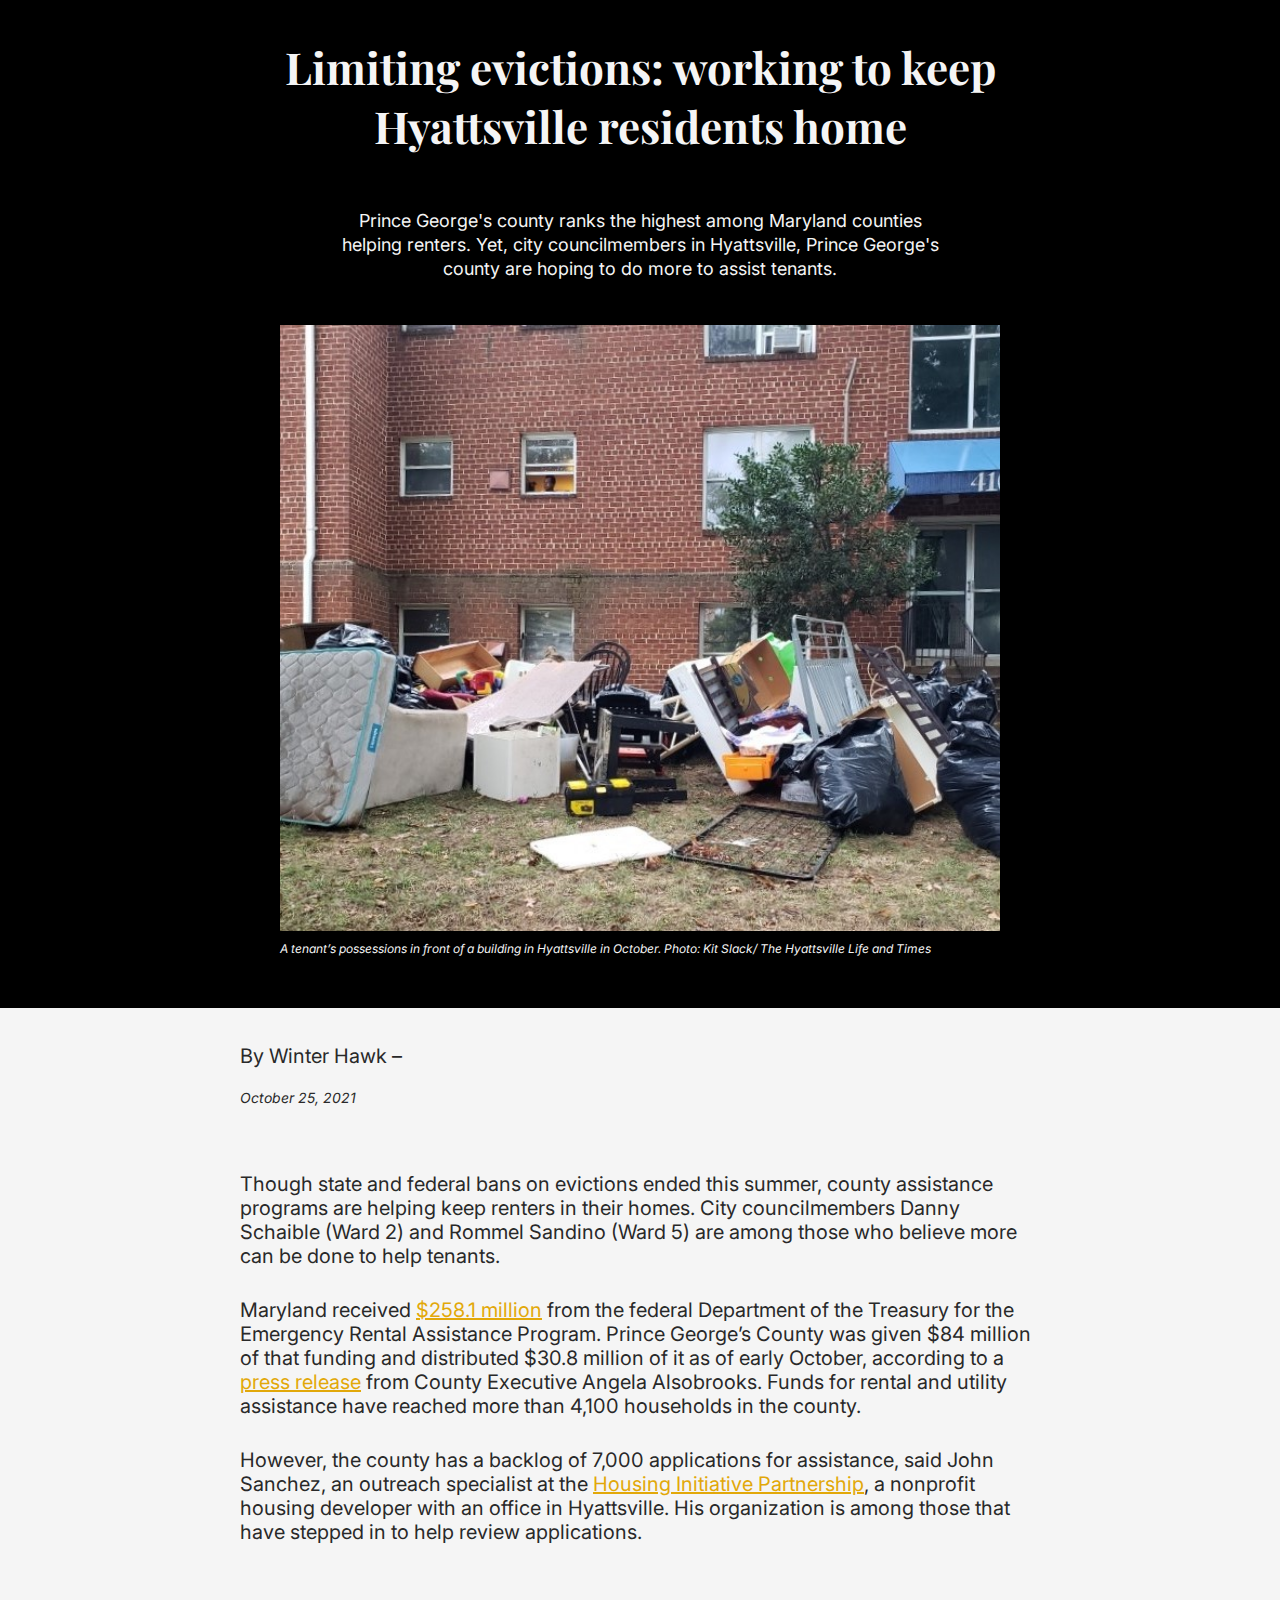
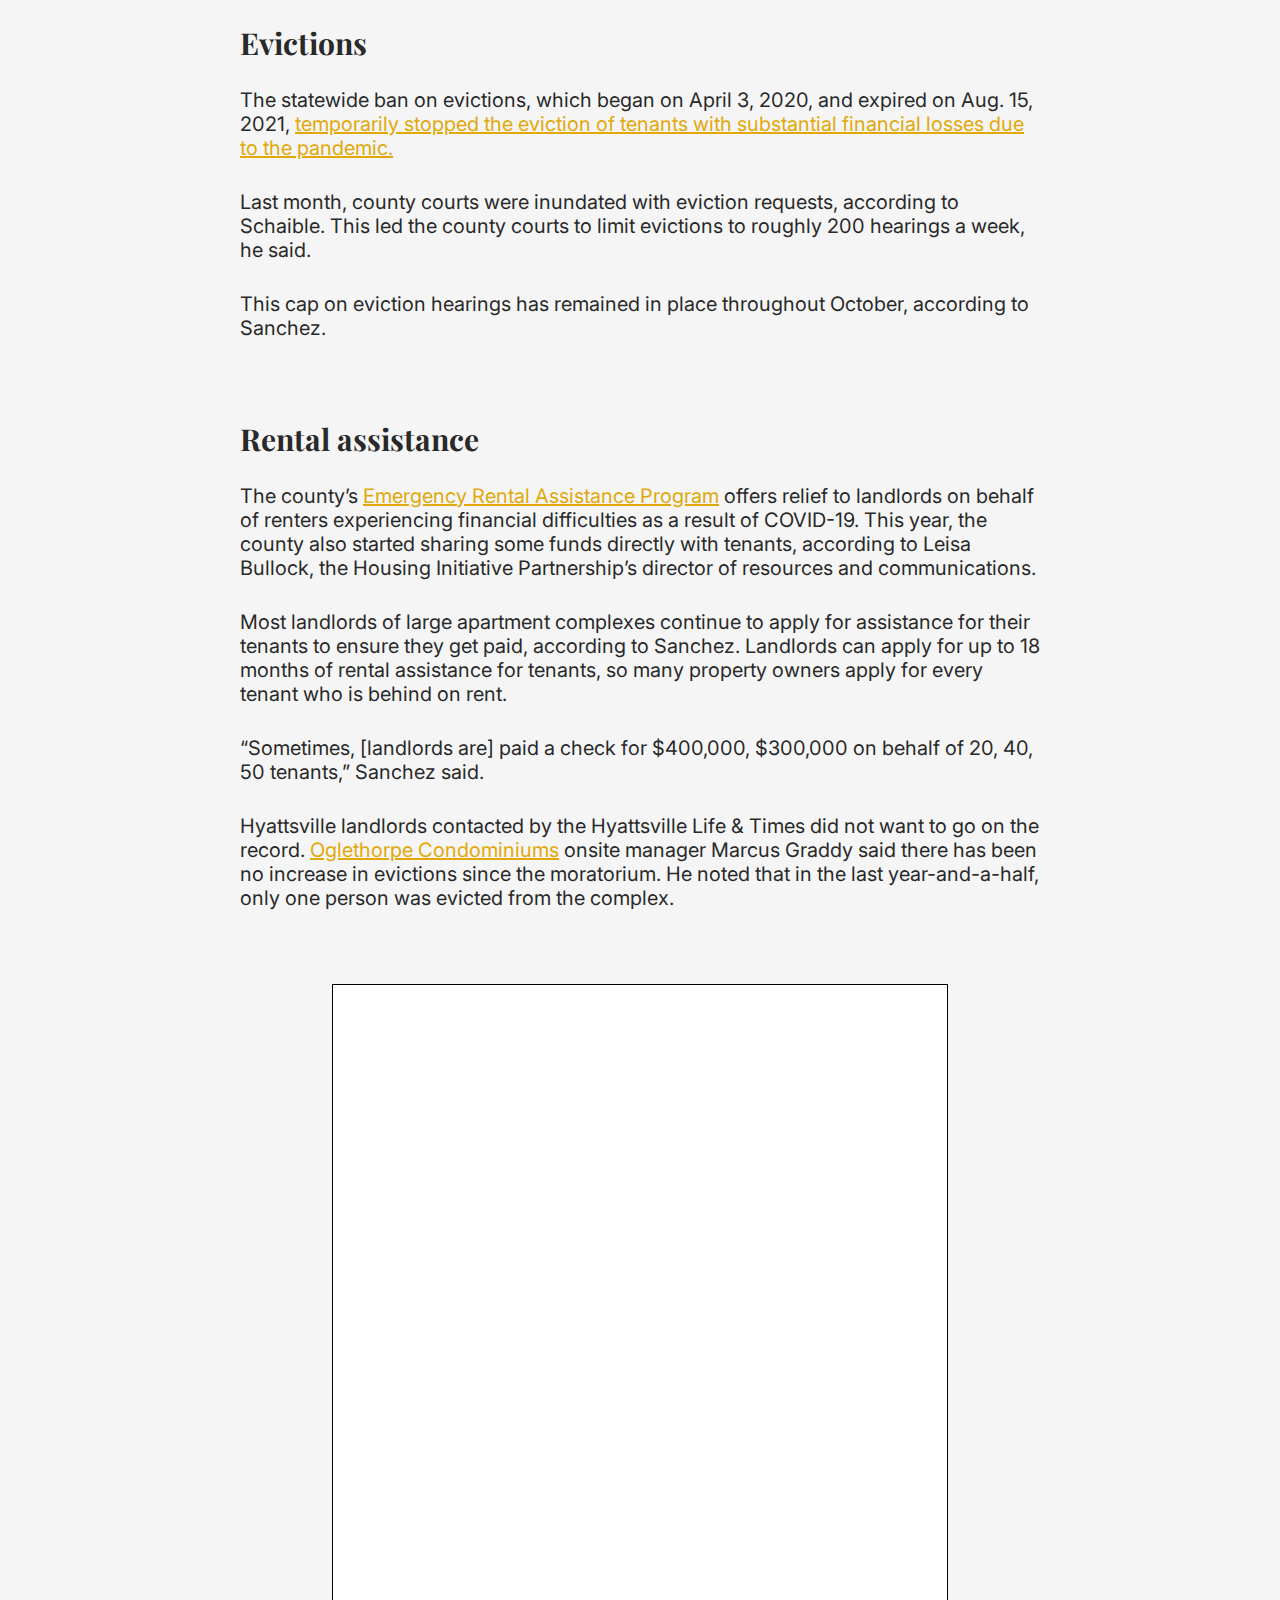
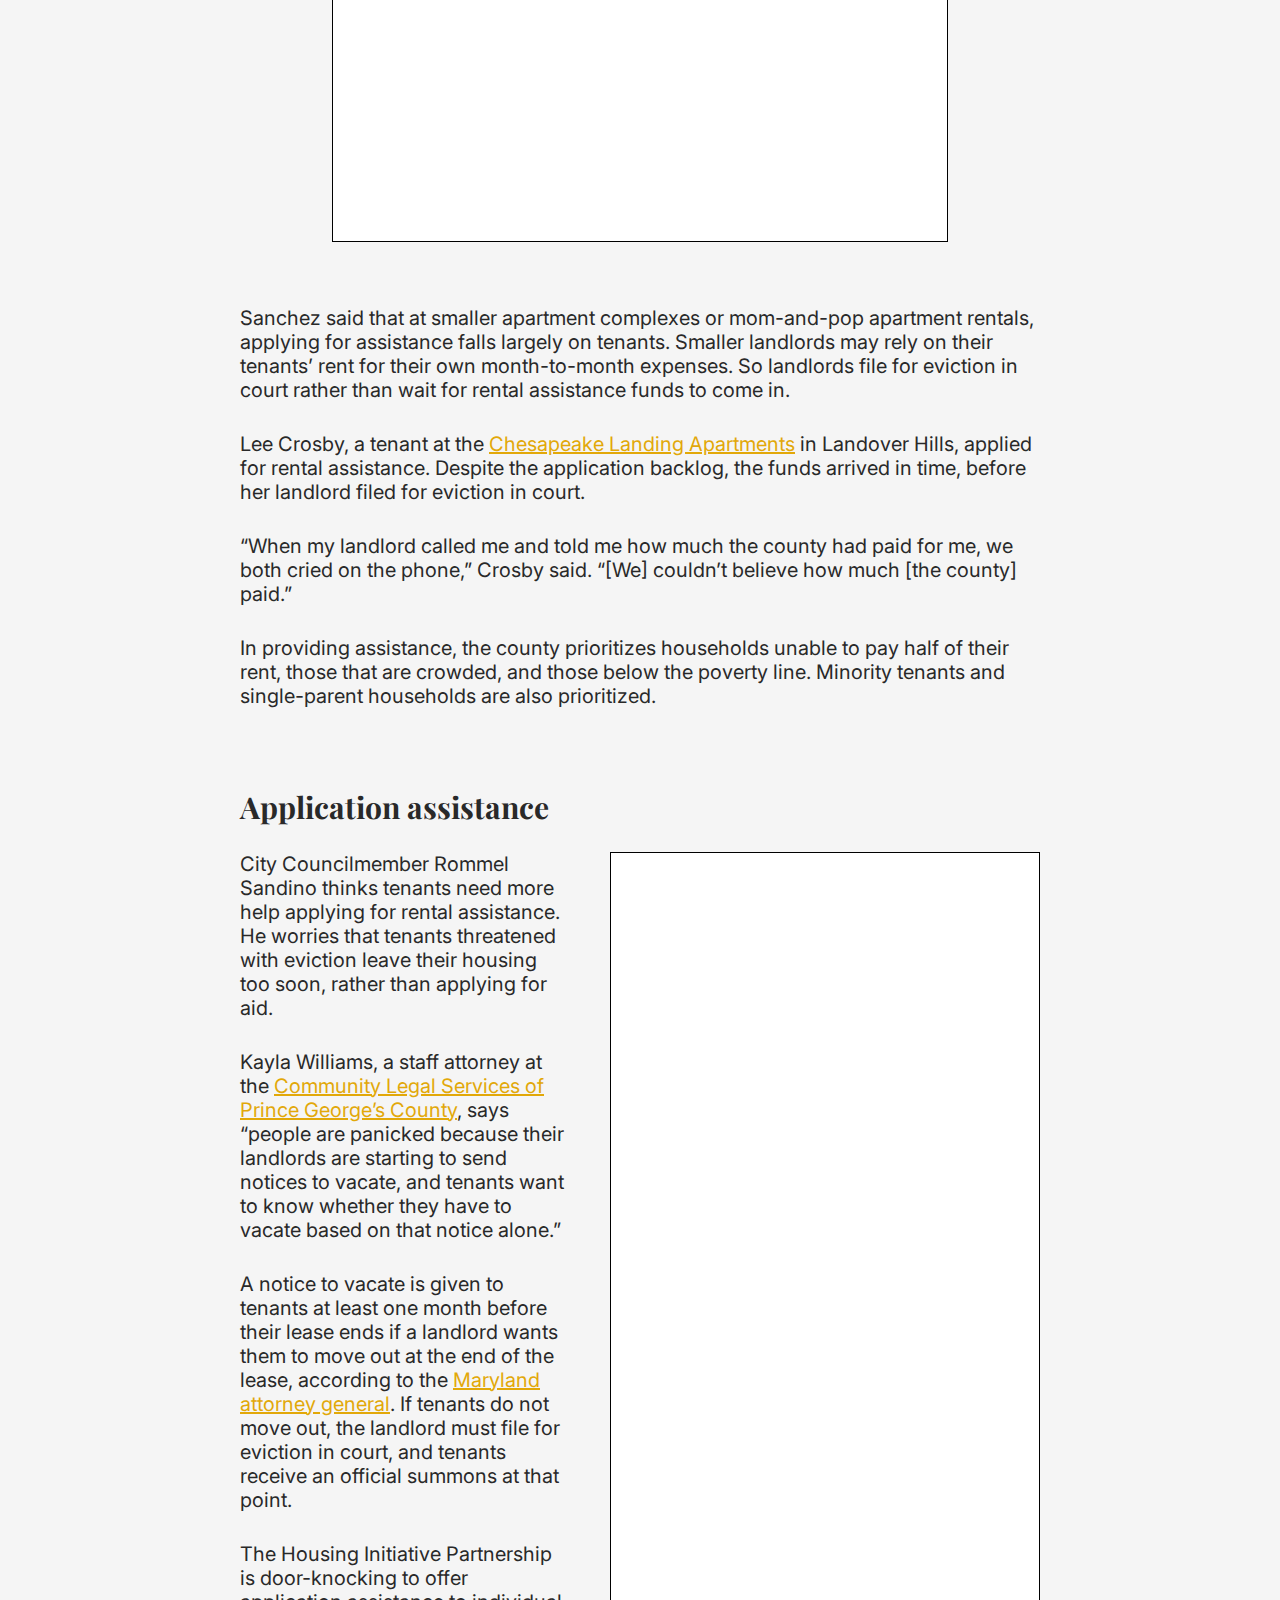
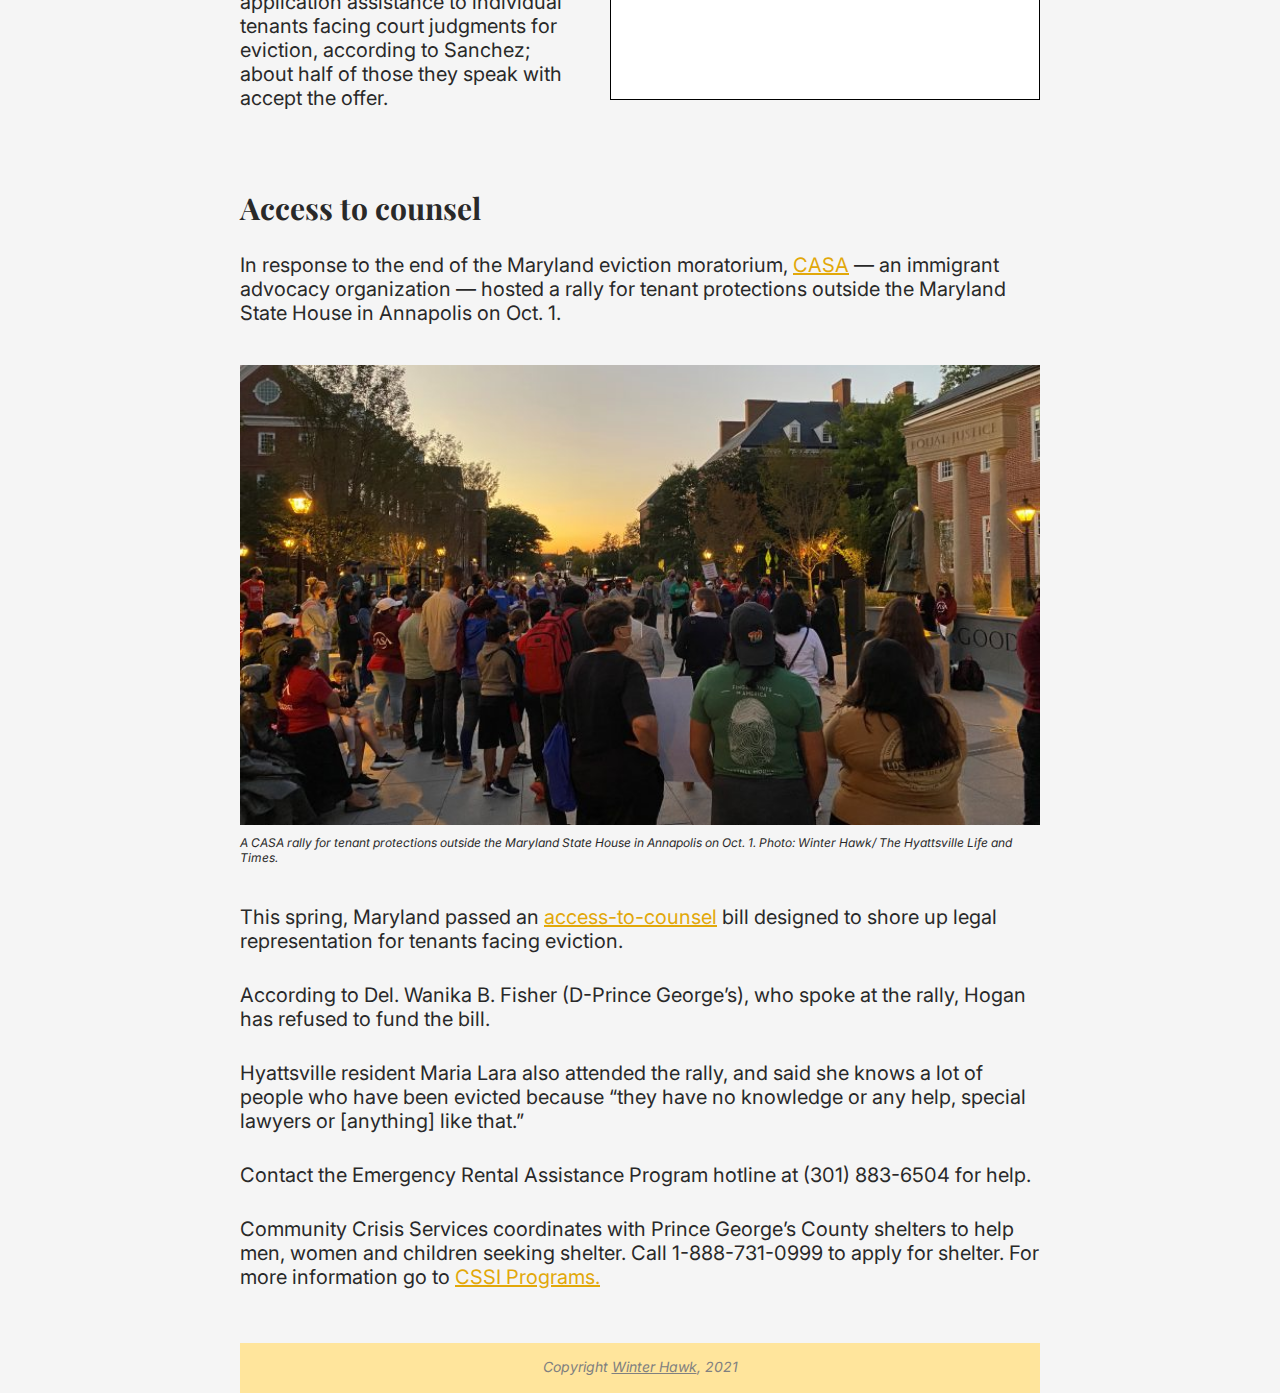
<file: index.html>
<!DOCTYPE html>
<html lang="en">
   <head>
      <meta charset="utf-8">
      <meta name="viewport" content="width=device-width, initial-scale=1.0">
      <meta name="author" content="Winter Hawk">
      <meta name="description" content="Limiting evictions in Hyattsville">
      <meta property="og:title" content="Limiting evictions: working to keep Hyattsville residents home">
      <meta name="keywords" content="Evictions, Hyattsville, Federal, Assistance, Application, Emergency Rental Assistance Program">
      <meta property="og:description" content="City councilmembers and nonprofits in Hyattsville are working to keep renters in their homes">
      <meta property="og:type" content="website">
      <title>Limiting evictions: working to keep Hyattsville residents home</title>
      <link href="https://fonts.googleapis.com/css2?family=Playfair+Display&display=swap" rel="stylesheet">
      <link href="https://fonts.googleapis.com/css2?family=Inter:wght@300&display=swap" rel="stylesheet">
      <link rel="stylesheet" href="styles.css" type="text/css">
   </head>
   <body>
<!-- header -->
      <div class="header-container">
         <div class="container">
            <h1>Limiting evictions: working to keep Hyattsville residents home</h1>
            <br>
            <p class="subhead">Prince George's county ranks the highest among Maryland counties helping renters. Yet, city councilmembers in Hyattsville, Prince George's county are hoping to do more to assist tenants.  </p>
            <br>
            <figure>
              <img src="Assets/October-eviction.jpeg" alt="Eviction">
              <figcaption> A tenant’s possessions in front of a building in Hyattsville in October. Photo: Kit Slack/ The Hyattsville Life and Times </figcaption>
            </figure>
            <br>
         </div>
      </div>
      <div class="text-container">
         <div class="container">
            <p>By Winter Hawk – </p>
            <p class="date"> October 25, 2021 </p>
            <br>
<!-- section1 -->
            <p>Though state and federal bans on evictions ended this summer, county assistance programs are helping keep renters in their homes. City councilmembers Danny Schaible (Ward 2) and Rommel Sandino (Ward 5) are among those who believe more can be done to help tenants.</p>
            <p>Maryland received <a href="https://home.treasury.gov/system/files/136/Emergency-Rental-Assistance-Payments-to-States-and-Eligible-Units-of-Local-Government.pdf" target="_blank">$258.1 million</a> from the federal Department of the Treasury for the Emergency Rental Assistance Program. Prince George’s County was given $84 million of that funding and distributed $30.8 million of it as of early October, according to a <a href="https://www.princegeorgescountymd.gov/ArchiveCenter/ViewFile/Item/3580" target="_blank">press release</a> from County Executive Angela Alsobrooks. Funds for rental and utility assistance have reached more than 4,100 households in the county.</p>
            <p>However, the county has a backlog of 7,000 applications for assistance, said John Sanchez, an outreach specialist at the <a href="https://hiphomes.org/" target="_blank">Housing Initiative Partnership</a>, a nonprofit housing developer with an office in Hyattsville. His organization is among those that have stepped in to help review applications.</p>
            <br>
<!-- section2 -->
            <h2>Evictions</h2>
            <p>The statewide ban on evictions, which began on April 3, 2020, and expired on Aug. 15, 2021, <a href="https://governor.maryland.gov/wp-content/uploads/2020/12/Evictions-Repossessions-Foreclosures-3d-AMENDED-12.17.20.pdf" target="_blank">temporarily stopped the eviction of tenants with substantial financial losses due to the pandemic.</a></p>
            <p>Last month, county courts were inundated with eviction requests, according to Schaible. This led the county courts to limit evictions to roughly 200 hearings a week, he said.</p>
            <p>This cap on eviction hearings has remained in place throughout October, according to Sanchez.</p>
            <br>
<!-- section3 -->
            <h2>Rental assistance</h2>
            <div>
               <p>The county’s <a href="https://www.princegeorgescountymd.gov/3703/Emergency-Rental-Assistance-Program" target="_blank">Emergency Rental Assistance Program</a> offers relief to landlords on behalf of renters experiencing financial difficulties as a result of COVID-19. This year, the county also started sharing some funds directly with tenants, according to Leisa Bullock, the Housing Initiative Partnership’s director of resources and communications. </p>
               <p> Most landlords of large apartment complexes continue to apply for assistance for their tenants to ensure they get paid, according to Sanchez. Landlords can apply for up to 18 months of rental assistance for tenants, so many property owners apply for every tenant who is behind on rent. </p>
               <p> “Sometimes, [landlords are] paid a check for $400,000, $300,000 on behalf of 20, 40, 50 tenants,” Sanchez said. </p>
               <p> Hyattsville landlords contacted by the Hyattsville Life & Times did not want to go on the record. <a href="https://www.facebook.com/MyOglethorpe/" target="_blank">Oglethorpe Condominiums</a> onsite manager Marcus Graddy said there has been no increase in evictions since the moratorium. He noted that in the last year-and-a-half, only one person was evicted from the complex.</p>
               <br>
            </div>
            <div class="image image1">
               <iframe title="Emergency Rental Assistance Program Applications " aria-label="Table" id="datawrapper-chart-BpOso" src="https://datawrapper.dwcdn.net/BpOso/4/" style="width: 0; min-width: 100% !important; border: none;" height="837"></iframe><script>!function(){"use strict";window.addEventListener("message",(function(e){if(void 0!==e.data["datawrapper-height"]){var t=document.querySelectorAll("iframe");for(var a in e.data["datawrapper-height"])for(var r=0;r<t.length;r++){if(t[r].contentWindow===e.source)t[r].style.height=e.data["datawrapper-height"][a]+"px"}}}))}();
               </script>
            </div>
            <br>
            <p> Sanchez said that at smaller apartment complexes or mom-and-pop apartment rentals, applying for assistance falls largely on tenants. Smaller landlords may rely on their tenants’ rent for their own month-to-month expenses. So landlords file for eviction in court rather than wait for rental assistance funds to come in. </p>
            <p>Lee Crosby, a tenant at the <a href="https://chesapeakelandingapartments.com/" target="_blank">Chesapeake Landing Apartments</a> in Landover Hills, applied for rental assistance. Despite the application backlog, the funds arrived in time, before her landlord filed for eviction in court.</p>
            <p> “When my landlord called me and told me how much the county had paid for me, we both cried on the phone,” Crosby said. “[We] couldn’t believe how much [the county] paid.” </p>
            <p> In providing assistance, the county prioritizes households unable to pay half of their rent, those that are crowded, and those below the poverty line. Minority tenants and single-parent households are also prioritized. </p>
            <br>
<!-- section4 -->
            <h2>Application assistance</h2>
            <div class="image-wrapper">
               <div>
                  <p class="margin"> City Councilmember Rommel Sandino thinks tenants need more help applying for rental assistance. He worries that tenants threatened with eviction leave their housing too soon, rather than applying for aid. </p>
                  <p> Kayla Williams, a staff attorney at the <a href="https://www.clspgc.org/" target="_blank">Community Legal Services of Prince George’s County</a>, says “people are panicked because their landlords are starting to send notices to vacate, and tenants want to know whether they have to vacate based on that notice alone.” </p>
                  <p> A notice to vacate is given to tenants at least one month before their lease ends if a landlord wants them to move out at the end of the lease, according to the <a href="https://www.marylandattorneygeneral.gov/CPD%20Documents/Tips-Publications/81.pdf" target="_blank">Maryland attorney general</a>. If tenants do not move out, the landlord must file for eviction in court, and tenants receive an official summons at that point. </p>
                  <p> The Housing Initiative Partnership is door-knocking to offer application assistance to individual tenants facing court judgments for eviction, according to Sanchez; about half of those they speak with accept the offer. </p>
               </div>
               <div class="image image2">
                 <iframe title="Households Assisted with Federal Covid-19 Relief Funds" aria-label="Grouped Bars" id="datawrapper-chart-jTeol" src="https://datawrapper.dwcdn.net/jTeol/2/" style="width: 0; min-width: 100% !important; border: none;" height="827"></iframe><script>!function(){"use strict";window.addEventListener("message",(function(e){if(void 0!==e.data["datawrapper-height"]){var t=document.querySelectorAll("iframe");for(var a in e.data["datawrapper-height"])for(var r=0;r<t.length;r++){if(t[r].contentWindow===e.source)t[r].style.height=e.data["datawrapper-height"][a]+"px"}}}))}();
                 </script>
               </div>
            </div>
            <br>
<!-- section5 -->
            <h2> Access to counsel </h2>
            <p> In response to the end of the Maryland eviction moratorium, <a href="https://wearecasa.org/" target="_blank">CASA</a> — an immigrant advocacy organization — hosted a rally for tenant protections outside the Maryland State House in Annapolis on Oct. 1. </p>
            <figure class="rally-container">
              <img src="assets/CASA-rally.jpg" alt="CASA Rally">
              <figcaption> A CASA rally for tenant protections outside the Maryland State House in Annapolis on Oct. 1. Photo: Winter Hawk/ The Hyattsville Life and Times. </figcaption>
            </figure>
            <p> This spring, Maryland passed an <a href="https://trackbill.com/bill/maryland-house-bill-18-landlord-and-tenant-residential-tenants-access-to-counsel/1957976/" target="_blank">access-to-counsel</a> bill designed to shore up legal representation for tenants facing eviction. </p>
            <p> According to Del. Wanika B. Fisher (D-Prince George’s), who spoke at the rally, Hogan has refused to fund the bill. </p>
            <p> Hyattsville resident Maria Lara also attended the rally, and said she knows a lot of people who have been evicted because “they have no knowledge or any help, special lawyers or [anything] like that.” </p>
            <p> Contact the Emergency Rental Assistance Program hotline at (301) 883-6504 for help. </p>
            <p> Community Crisis Services coordinates with Prince George’s County shelters to help men, women and children seeking shelter. Call 1-888-731-0999 to apply for shelter. For more information go to <a href="https://www.communitycrisis.org/?page_id=1098#1462406111928-669ebdb4-e2aa" target="_blank">CSSI Programs. </a> </p>
            <br>
<!-- footer -->
            <div class="footer">
               <div class= "copyright">
                  Copyright <a class="copyright" href="https://winter-hawk.github.io/" target="_blank"> Winter Hawk</a>, 2021
               </div>
            </div>
         </div>
      </div>
   </body>
</html>
</file>
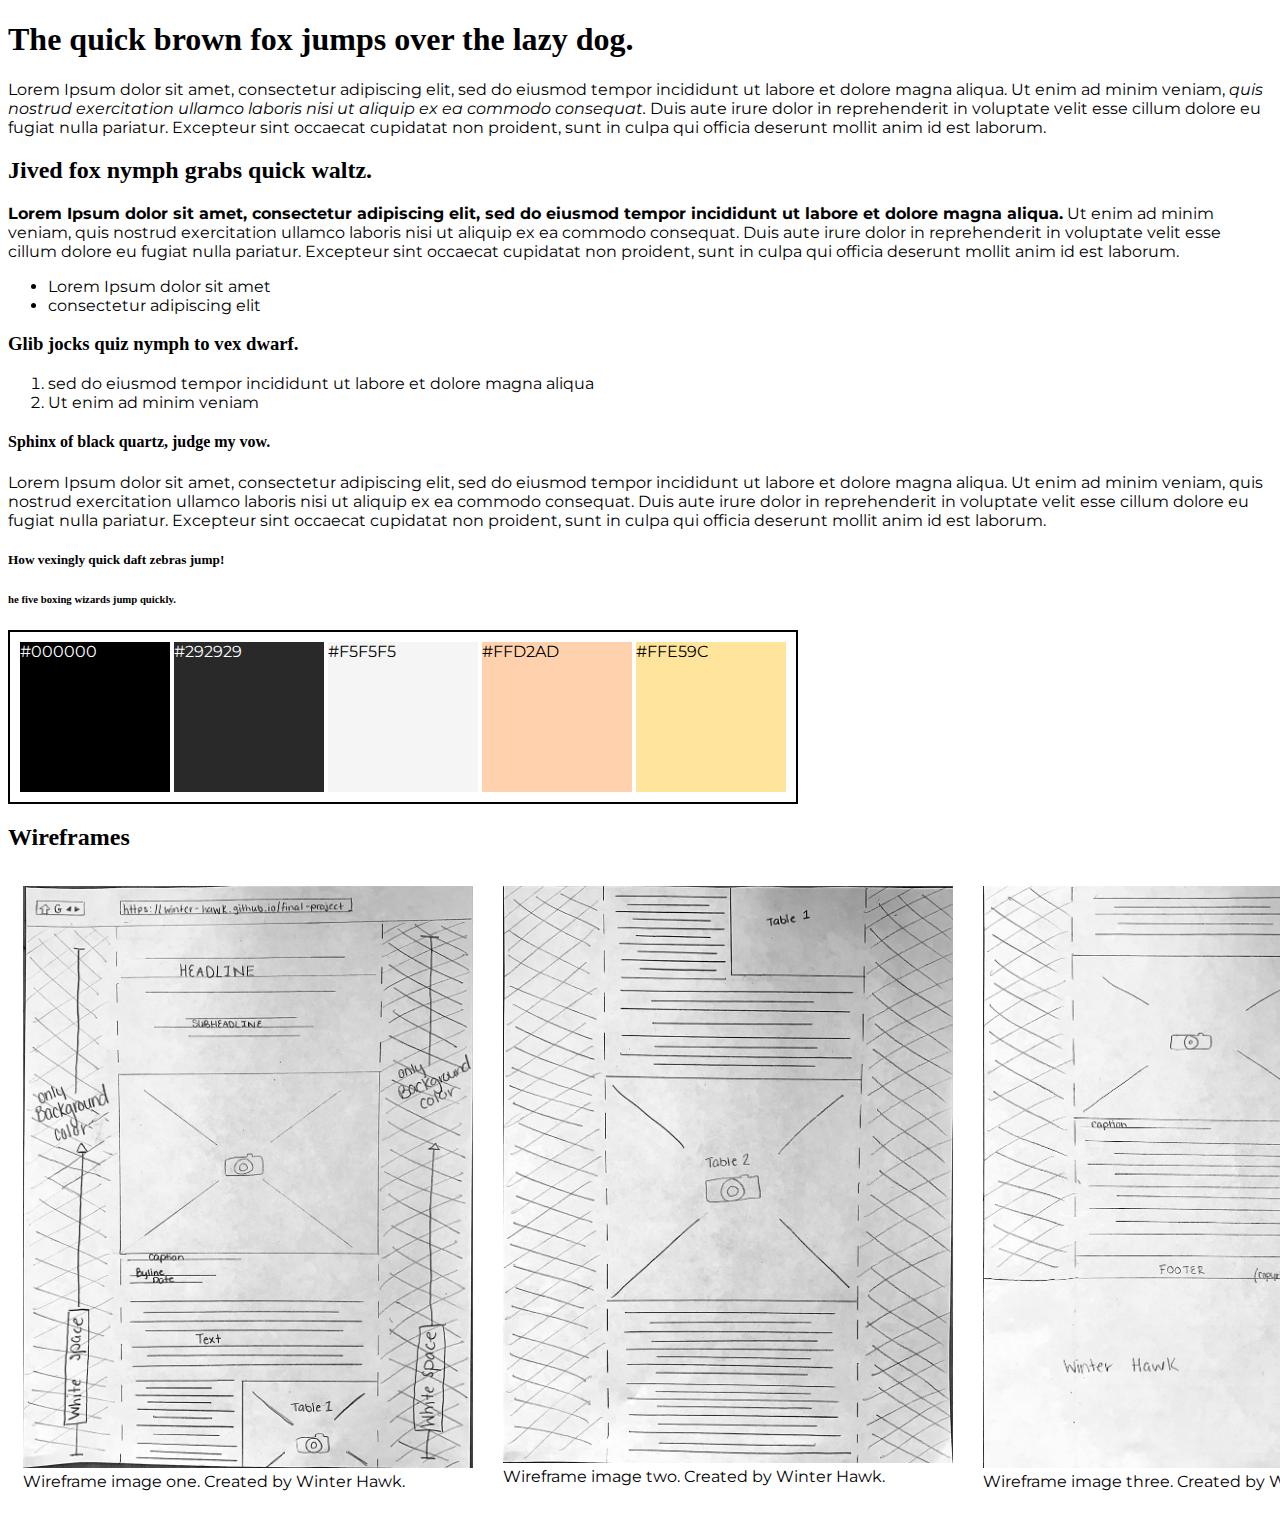
<file: design-inspiration/design.html>
<!DOCTYPE html>

<html lang="zxx">
<head>
  <meta charset="utf-8">
  <meta name="viewport" content="width=device-width, initial-scale=1">

  <title>Design lookbook</title>

  <link href="https://fonts.googleapis.com/css2?family=Lora:ital,wght@0,400;0,700;1,400;1,600&family=Montserrat:ital@0;1&family=Zen+Old+Mincho:wght@400;700&display=swap" rel="stylesheet">
  <link href="https://fonts.googleapis.com/css2?family=Lora:ital,wght@0,400;0,700;1,400;1,600&family=Montserrat:ital@0;1&family=Zen+Old+Mincho:wght@400;700&display=swap" rel="stylesheet">

  <link rel="stylesheet" href="styles.css">

</head>

<body>
  <h1>The quick brown fox jumps over the lazy dog.</h1>

<p>Lorem Ipsum dolor sit amet, consectetur adipiscing elit, sed do eiusmod tempor incididunt ut labore et dolore magna aliqua. Ut enim ad minim veniam, <em>quis nostrud exercitation ullamco laboris nisi ut aliquip ex ea commodo consequat.</em> Duis aute irure dolor in reprehenderit in voluptate velit esse cillum dolore eu fugiat nulla pariatur. Excepteur sint occaecat cupidatat non proident, sunt in culpa qui officia deserunt mollit anim id est laborum.</p>

<h2>Jived fox nymph grabs quick waltz.</h2>

<p><strong>Lorem Ipsum dolor sit amet, consectetur adipiscing elit, sed do eiusmod tempor incididunt ut labore et dolore magna aliqua.</strong> Ut enim ad minim veniam, quis nostrud exercitation ullamco laboris nisi ut aliquip ex ea commodo consequat. Duis aute irure dolor in reprehenderit in voluptate velit esse cillum dolore eu fugiat nulla pariatur. Excepteur sint occaecat cupidatat non proident, sunt in culpa qui officia deserunt mollit anim id est laborum.</p>

<ul>
    <li>Lorem Ipsum dolor sit amet</li>
    <li>consectetur adipiscing elit</li>
</ul>

<h3>Glib jocks quiz nymph to vex dwarf.</h3>

<ol>
    <li>sed do eiusmod tempor incididunt ut labore et dolore magna aliqua</li>
    <li>Ut enim ad minim veniam</li>
</ol>

<h4>Sphinx of black quartz, judge my vow.</h4>

<p>Lorem Ipsum dolor sit amet, consectetur adipiscing elit, sed do eiusmod tempor incididunt ut labore et dolore magna aliqua. Ut enim ad minim veniam, quis nostrud exercitation ullamco laboris nisi ut aliquip ex ea commodo consequat. Duis aute irure dolor in reprehenderit in voluptate velit esse cillum dolore eu fugiat nulla pariatur. Excepteur sint occaecat cupidatat non proident, sunt in culpa qui officia deserunt mollit anim id est laborum.</p>

<h5>How vexingly quick daft zebras jump!</h5>
<h6>he five boxing wizards jump quickly.</h6>

<div id="color-palette">
    <div class="color-1"> #000000 </div>
    <div class="color-2"> #292929 </div>
    <div class="color-3"> #F5F5F5 </div>
    <div class="color-4"> #FFD2AD </div>
    <div class="color-5"> #FFE59C </div>

</div>

<h2> Wireframes </h2>
    <div class="wireframes">
      <figure class="wireframe">
        <img src="IMG-0115.JPG" alt="page1">
        <figcaption>Wireframe image one. Created by Winter Hawk.</figcaption>
      </figure>
      <figure class="wireframe">
        <img src="IMG-0116.JPG" alt="page2">
        <figcaption>Wireframe image two. Created by Winter Hawk.</figcaption>
      </figure>
      <figure class="wireframe">
        <img src="IMG-0117.jpg" alt="page3">
        <figcaption>Wireframe image three. Created by Winter Hawk.</figcaption>
      </figure>
    </div>


</body>
</html>
</file>
<file: styles.css>
/* font-family: 'Inter', sans-serif;
 font-family: 'Playfair Display', serif;
*/
 body {
     font-family: 'Inter', sans-serif;
     margin: 0px;
     font-size: 20px;
}
 p {
     line-height: 24px;
     margin-bottom: 30px;
}
 .header-container {
     background-color: #000000;
     color: #f5f5f5;
     padding: 8px 0;
}
 figcaption {
     font-size: 12px;
     font-style: italic;
     margin-top: 5px;
}
 .date {
     font-size: 14px;
     font-style: italic;
     line-height: 0px;
}
 .text-container {
     padding-top: 16px;
     color: #292929;
     background-color: #f5f5f5;
}
 .margin {
     margin-top: 0px;
}
 .subhead {
     max-width: 600px;
     margin: auto;
     text-align: center;
     font-size: 18px;
}
 .container {
     flex-direction: column;
     max-width: 800px;
     margin: auto;
}
 h1 {
     text-align: center;
     font-size: 44px;
}
 h1, h2, h3, h4, h5, h6 {
     font-family: 'Playfair Display', serif;
     font-weight: bold;
}
 h2 {
     font-size: 30px;
}
 a {
     color: #e2a809;
}
 a:hover {
     color: #f88324;
}
 .image-wrapper {
     display: flex;
}
 .image {
     border: 1px solid black;
     min-width: 414px;
}

 .image1 {
     width: 75%;
     height: 75%;
     background-color: white;
     margin: 20px auto 20px auto;
     padding: 7px;
}
 .image2 {
     margin-left: 40px;
     width: 75%;
     height: 75%;
     background-color: white;
     padding: 7px;
}
 @media only screen and (max-width: 768px) {
     .image-wrapper {
         display: flex;
         flex-direction: column;
    }
     .image2 {
         margin: auto;
    }
     .image {
       min-width: 280px;
     }
     .text-container {
         padding-left: 10px;
         padding-right: 10px;
     }
     .header-container {
         padding-left: 15px;
         padding-right: 15px;
     }
}
 img {
     margin: auto;
     width: 100%;
}
 .rally-container {
     margin: 40px 0px 40px 0px;
}
 .footer {
     position: inherit;
     left: 0;
     bottom: 0;
     height: 50px;
     width: 100%;
     background-color: #FFE59C;
     color: white;
}
 .copyright {
     text-align: center;
     font-style: italic;
     padding-top: 15px;
     color: gray;
     font-size: 14px;
}
</file>
<file: design-inspiration/styles.css>
/* font-family: 'Inter', sans-serif;
font-family: 'Playfair Display', serif; */

body {
  font-family: 'Montserrat', sans-serif;

}

 h1, h2, h3, h4, h5, h6 {
   font-family: 'Playfair Display', serif;
   font-weight: bold;
 }

#color-palette {
  background-color: white;
  border: 2px black solid;
  padding: 10px;
  width: fit-content;
}

.color-1 {
  height: 150px;
  width: 150px;
  display: inline-block;
  background-color: #000000;
  color: white;
}

.color-2 {
  height: 150px;
  width: 150px;
  display: inline-block;
  background-color: #292929;
  color: white;
}

.color-3 {
  height: 150px;
  width: 150px;
  display: inline-block;
  background-color: #F5F5F5;
}

.color-4 {
  height: 150px;
  width: 150px;
  display: inline-block;
  background-color: #FFD2AD;
}

.color-5 {
  height: 150px;
  width: 150px;
  display: inline-block;
  background-color: #FFE59C;
}

.wireframes {
  display: flex;
}

img {
    width: 450px;
}

.wireframe {
  margin: 15px;
}
</file>
